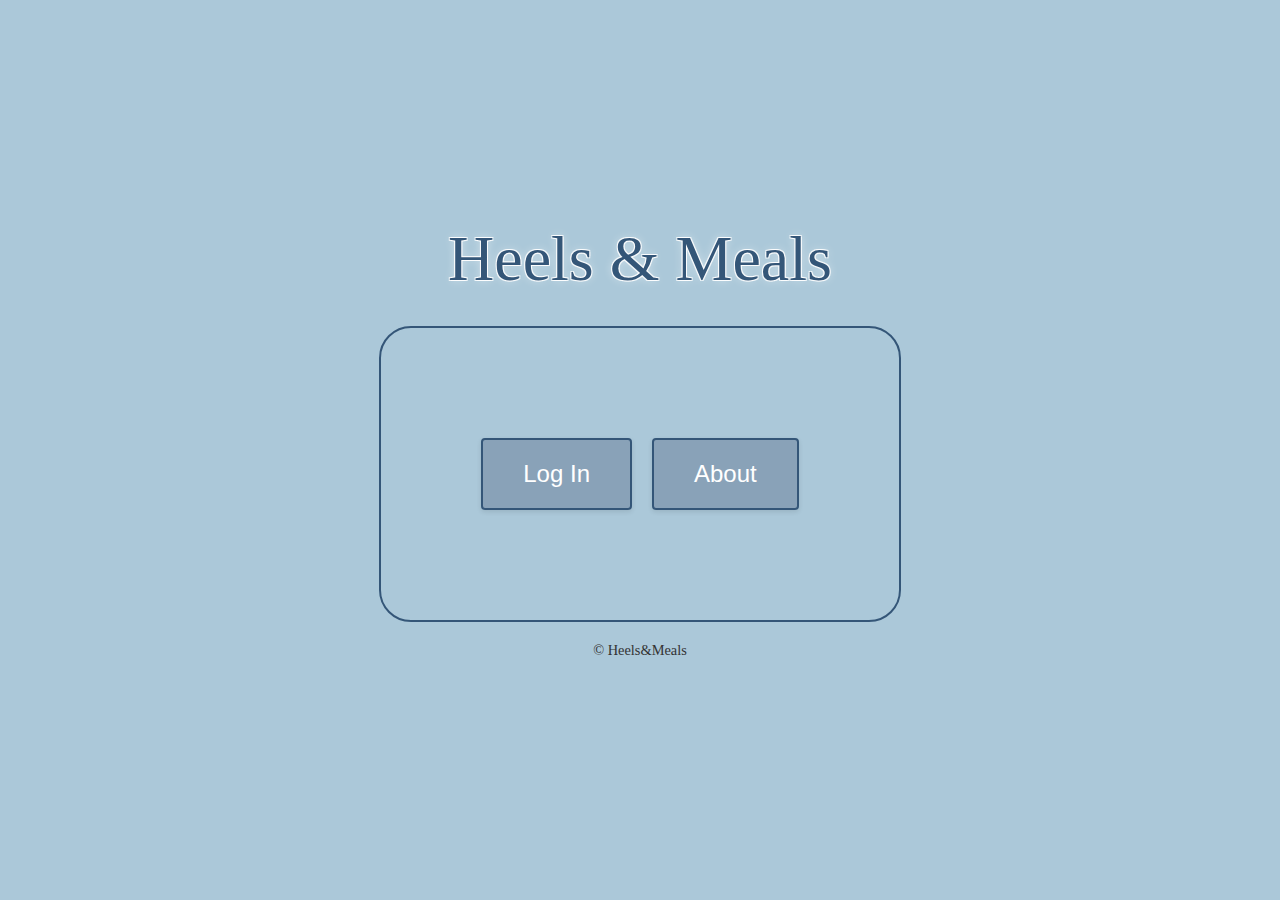
<file: index.html>
<!DOCTYPE html>
<html lang="en">
<head>
    <meta charset="utf-8">
    <title>Heels&Meels</title>
    <meta name="author" content="Adtile">
    <meta name="viewport" content="width=device-width,initial-scale=1">
    <link rel="stylesheet" href="css/styles.css">
</head>
<body>

  <div id="title">Heels & Meals</div>

  <main>
    <!--Buttons for login, about-->
    <div id = "main_shadow_box">
      <div class = "main_buttons">
    <button id = "login" type="button" onclick="toggleLoginForm()">Log In</button>
    <!--directs to onyen page most likely-->
    <button id = "about" type="button" onclick="toggleAboutInfo()">About</button>
  </div>
    <div id="loginForm" style="display:none;">
      <input type="text" id="username" placeholder="ONYEN">
      <input type="password" id="password" placeholder="Password">
      <form action="home.html" method="get">
        <button type="submit">Continue</button>
      </form><!--change to go to home page-->
    </div>
    <div id="aboutinfo" style="display:none;">
      <p>Heels and Meals is a platform that allows students to get more affordable meals while reducing food waste.
        We were inspired by an app we used in Copenhagen, Too Good To Go, in which  people can buy food at a reduced price 
        from restaurants in big cities that might go to waste otherwise. This can aid in finding the solution to 
        the problems of food waste and food insecurity. Since it mainly works in bigger cities, we wanted to build a 
        platform that works for students in our university.</p>
    </div>
</div>
  </main>


  <footer>
    <p class = "footertext">
        &copy; Heels&Meals
    </p>
  </footer>
  <script src="javascript/script.js"></script>
</body>
</html>
</file>
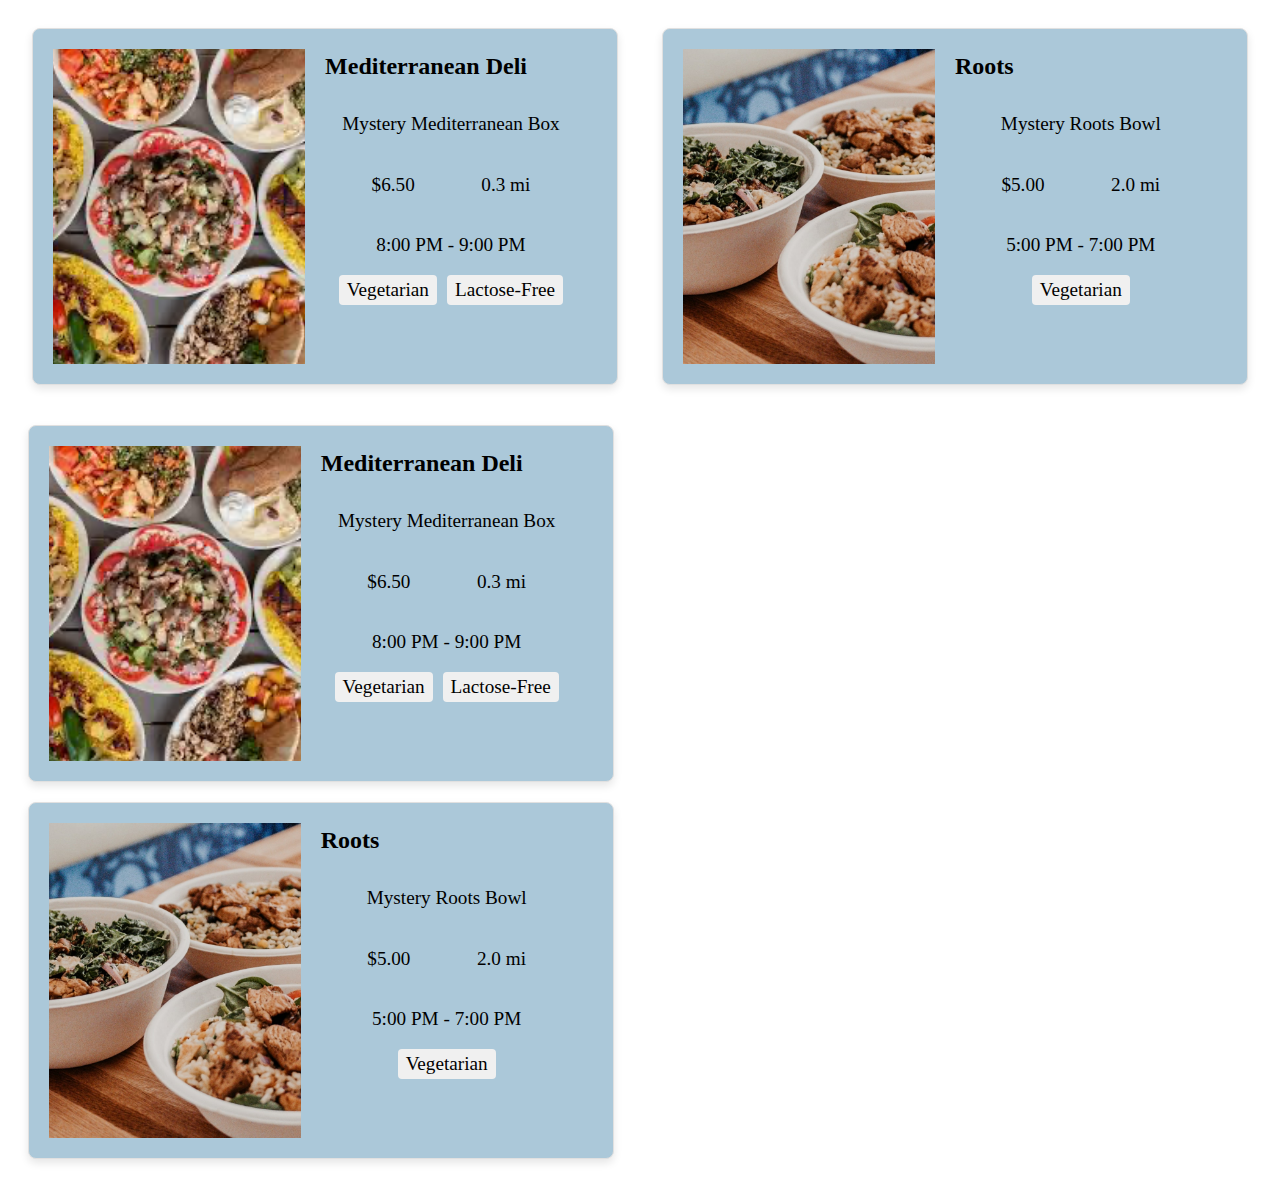
<file: businessCards.html>
<!DOCTYPE html>
<html lang="en">
<head>
    <meta charset="utf-8">
    <title>Heels&Meels</title>
    <meta name="author" content="Adtile">
    <meta name="viewport" content="width=device-width,initial-scale=1">
    <link rel="stylesheet" href="css/businessCards.css">

</head>
<body>
    <div class = "container">
    <div class="card-container">
        <div class="card">
            <div class="card-image">
                <img src="meddeli.png" alt="Mediterranean">
            </div>
            <div class="card-text">
                <h3 class = "title">Mediterranean Deli</h3>
                <div class = "content">
                <p class = "description">Mystery Mediterranean Box</p>
                <div class="price-distance">  <!-- Add this container -->
                    <p>$6.50</p>
                    <p>0.3 mi</p>
                </div>
                <p class = "time">8:00 PM - 9:00 PM</p>
                <div class = "filters">
                    <p>Vegetarian</p>
                    <p>Lactose-Free</p>
                </div>
            </div>
            </div>
        </div>
    
        <div class="card">
            <div class="card-image">
                <img src="roots-banner.jpg" alt="Roots">
            </div>
            <div class="card-text">
                <h3 class= "title">Roots</h3>
                <div class = "content">
                <p class = "description">Mystery Roots Bowl</p>
                <div class="price-distance">  <!-- Add this container -->
                    <p>$5.00</p>
                    <p>2.0 mi</p>
                </div>
                <p class = "time">5:00 PM - 7:00 PM</p>
                <div class = "filters">
                    <p>Vegetarian</p>
                </div>
            </div>
            </div>
        </div>
    </div>


    <div class="card-container"></div>
        <div class="card">
            <div class="card-image">
                <img src="meddeli.png" alt="Mediterranean">
            </div>
            <div class="card-text">
                <h3 class = "title">Mediterranean Deli</h3>
                <div class = "content">
                <p class = "description">Mystery Mediterranean Box</p>
                <div class="price-distance">  <!-- Add this container -->
                    <p>$6.50</p>
                    <p>0.3 mi</p>
                </div>
                <p class = "time">8:00 PM - 9:00 PM</p>
                <div class = "filters">
                    <p>Vegetarian</p>
                    <p>Lactose-Free</p>
                </div>
            </div>
            </div>
        </div>
    
        <div class="card">
            <div class="card-image">
                <img src="roots-banner.jpg" alt="Roots">
            </div>
            <div class="card-text">
                <h3 class= "title">Roots</h3>
                <div class = "content">
                <p class = "description">Mystery Roots Bowl</p>
                <div class="price-distance">  <!-- Add this container -->
                    <p>$5.00</p>
                    <p>2.0 mi</p>
                </div>
                <p class = "time">5:00 PM - 7:00 PM</p>
                <div class = "filters">
                    <p>Vegetarian</p>
                </div>
            </div>
            </div>
        </div>
    </div>
</body>
</html>
</file>
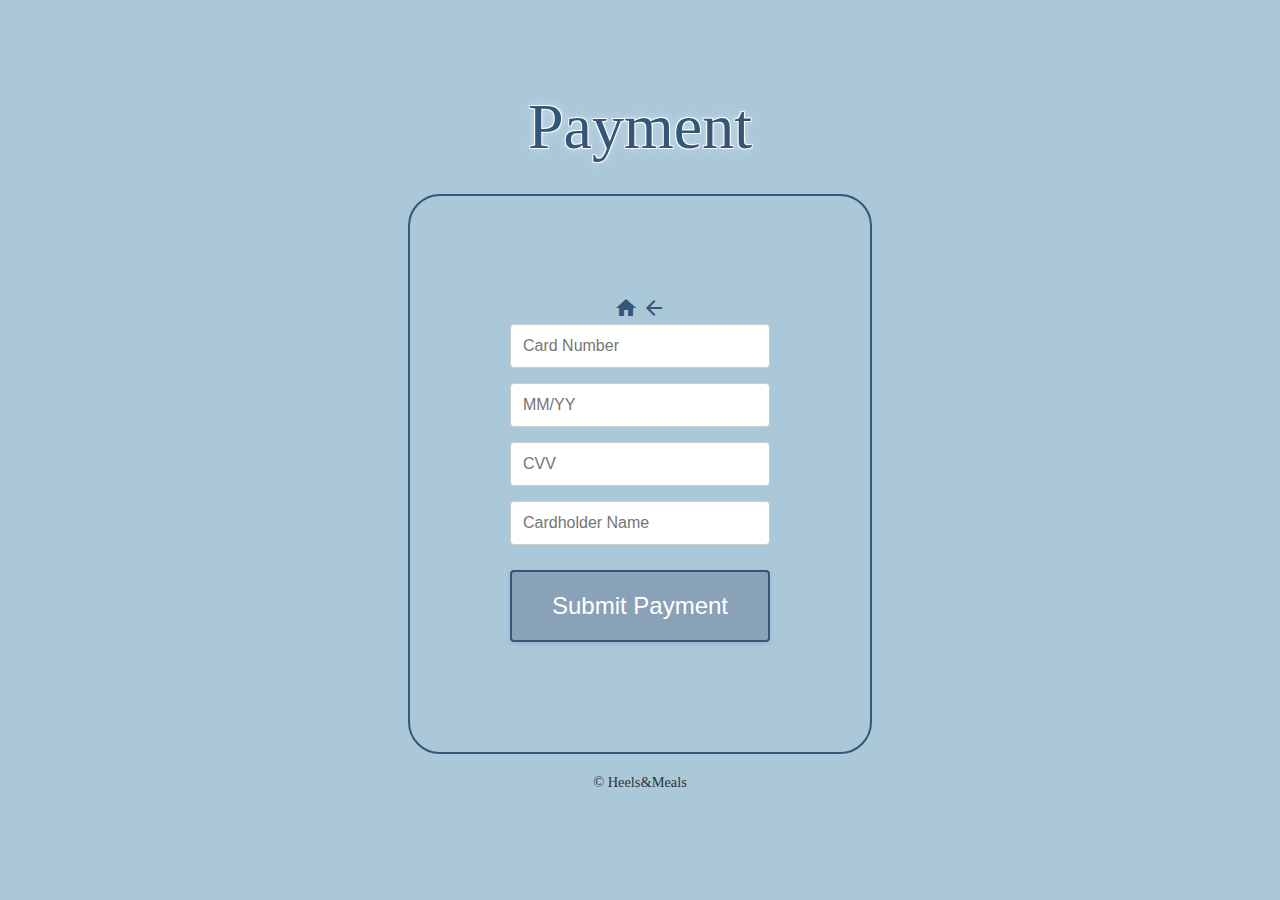
<file: payment.html>
<!DOCTYPE html>
<html lang="en">
<head>
    <meta charset="utf-8">
    <title>Heels&Meels - Payment</title>
    <meta name="viewport" content="width=device-width,initial-scale=1">
    <link rel="stylesheet" href="css/styles.css">
    <link href="https://fonts.googleapis.com/icon?family=Material+Icons" rel="stylesheet">
</head>
<body>
    <div id="title">Payment</div>

    <main>
        <div id="main_shadow_box">
            <div class="navButtons">
                <span class="material-icons" onclick="window.location.href ='home.html'">home</span>
                <span class="material-icons" onclick="window.history.back()">arrow_back</span>
            </div>
            <div id="paymentForm">
                <input type="text" placeholder="Card Number">
                <input type="text" placeholder="MM/YY">
                <input type="text" placeholder="CVV">
                <input type="text" placeholder="Cardholder Name">
                <button id="submitButton" type="button" onclick="showConfirmation()">Submit Payment</button>
            </div>
            <div id="confirmationMessage" style="display:none;">
                <p>Payment Successful!</p>
                <p>Your order will be ready for pickup at <span id="pickupTime"></span></p>
                <form action="home.html" method="get">
                    <button type="submit">Return Home</button>
                </form>
            </div>
        </div>
    </main>

    <footer>
        <p class="footertext">&copy; Heels&Meals</p>
    </footer>

    <script>
        function showConfirmation() {
            // Hide payment form
            document.getElementById('paymentForm').style.display = 'none';
            // Show confirmation
            document.getElementById('confirmationMessage').style.display = 'block';
            // Calculate pickup time (20 minutes from now)
            const pickupTime = new Date(new Date().getTime() + 20 * 60000);
            document.getElementById('pickupTime').textContent = 
                pickupTime.toLocaleTimeString([], {hour: '2-digit', minute:'2-digit'});
        }
    </script>
</body>
</html>
</file>
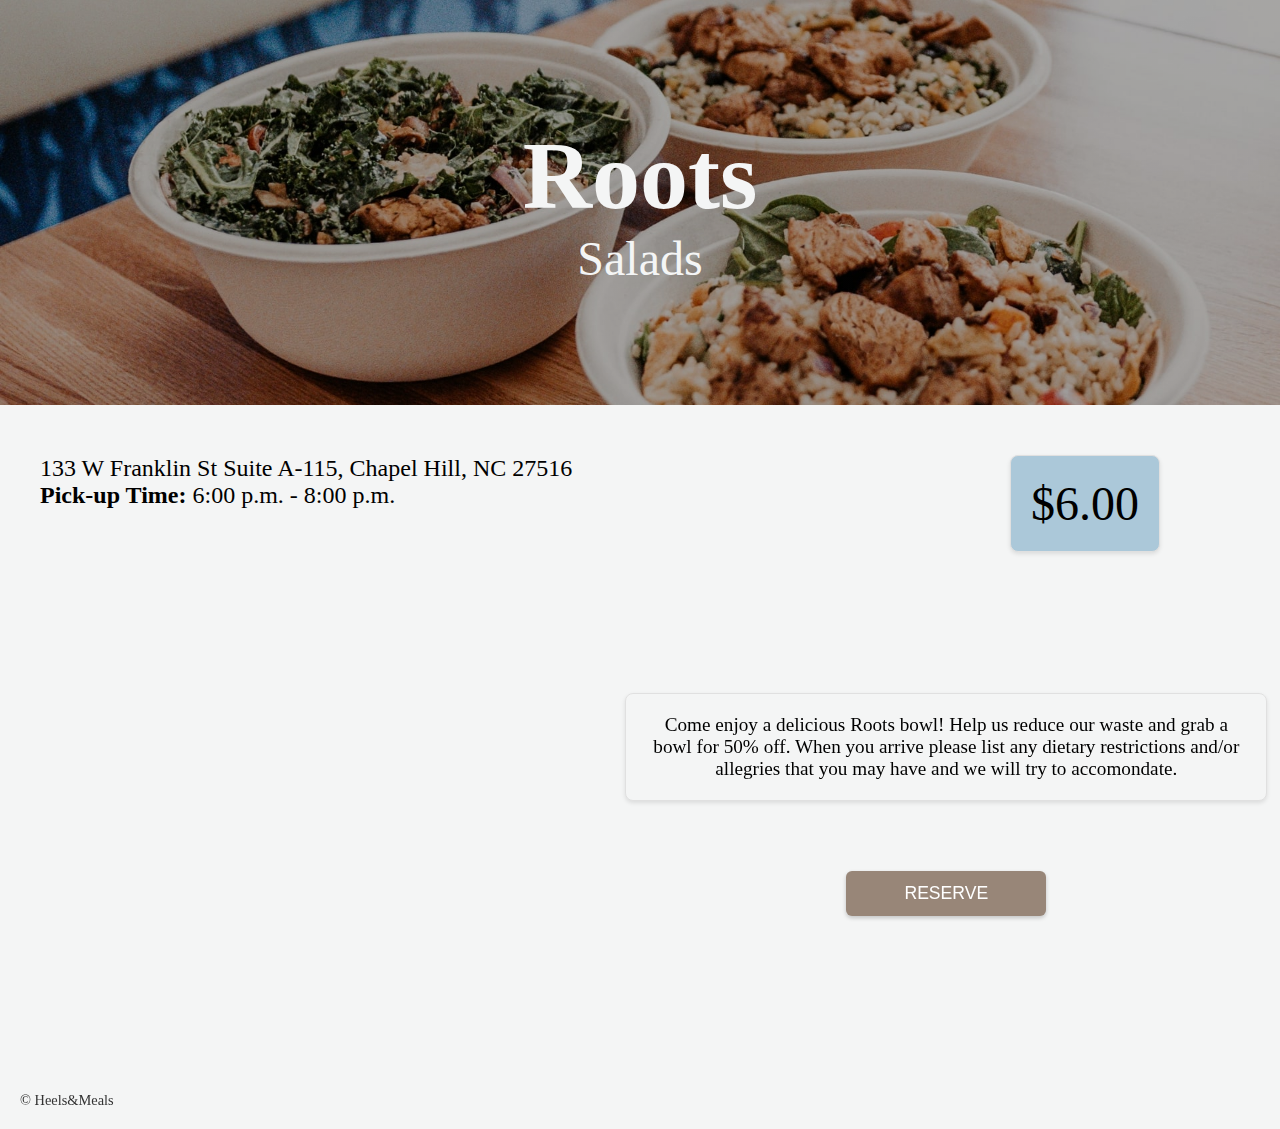
<file: roots.html>
<!DOCTYPE html>
<html lang="en">
<head>
    <meta charset="utf-8">
    <title>Heels&Meels</title>
    <meta name="author" content="Adtile">
    <meta name="viewport" content="width=device-width,initial-scale=1">
    <link rel="stylesheet" href="css/roots.css">

</head>
<body>
    <div class="roots-image">
        <div class="roots-text">
          <h1>Roots</h1>
          <p>Salads</p>
        </div>
</div>


  <main>
    <div class = "main_info">
        <div class = "pickup">
            <p class = "information">133 W Franklin St Suite A-115, Chapel Hill, NC 27516</p>
            <p class = "information"><b>Pick-up Time:</b> 6:00 p.m. - 8:00 p.m.</p>
        </div>
        <div class = "price">
            <p class = "information" id = "price">$6.00</p>
        </div>
    </div>

    <div class = "maps">
    <iframe src="https://www.google.com/maps/embed?pb=!1m18!1m12!1m3!1d51702.72997119127!2d-79.13361705136722!3d35.912203099999985!2m3!1f0!2f0!3f0!3m2!1i1024!2i768!4f13.1!3m3!1m2!1s0x89acc3c8b2e90bbd%3A0x6c852c8799053d7!2sRoots%20Natural%20Kitchen!5e0!3m2!1sen!2sus!4v1730582454285!5m2!1sen!2sus" width="600" height="450" style="border:0;" allowfullscreen="" loading="lazy" referrerpolicy="no-referrer-when-downgrade"></iframe>
      <div class = "infoandreserve">
    <div class = "roots-information">
        <p>Come enjoy a delicious Roots bowl! Help us reduce our waste and grab a bowl for 50% off. When you arrive please list any dietary restrictions and/or allegries that you may have and we will try to accomondate.</p>
    </div>

    <div class = "reserve">
    <button onclick = "window.location.href='payment.html'">
      RESERVE
    </button>
  </div>
  </div>
</div>

  </main>


  <footer>
    <p class = "footertext">
        &copy; Heels&Meals
    </p>
  </footer>
    
</body>
</html>
</file>
<file: css/styles.css>
*{
  margin: 0;
  padding: 0;
}

body, html {
  margin: 0;
  padding: 0;
  display: flex;
  flex-direction: column; 
  align-items: center;
  justify-content: center;
  height: 100vh; 
  background-color: #ABC8D9;
  text-align: center; 

}

#title {
  font-size: 4em;
  margin-bottom: 30px;
  color: #345678;
  text-shadow: 
    -1px -1px 0 rgba(255,255,255,0.8),
    1px -1px 0 rgba(255,255,255,0.8),
    -1px 1px 0 rgba(255,255,255,0.8),
    1px 1px 0 rgba(255,255,255,0.8),
    0 0 10px rgba(255,255,255,0.5);
}

button {
  margin: 10px 0;
  padding: 20px 40px;
  font-size: 1.5em;
  border-radius: 0.5rem;
  background-color: #89A2B8;
  color: white;
  border: 2px solid #345678;
  transition: all 0.3s ease;
  box-shadow: 0 2px 5px rgba(0, 0, 0, 0.1);
}

button:hover {
  background-color: #345678;
  color: white;
  transform: translateY(-2px);
  box-shadow: 0 4px 8px rgba(0, 0, 0, 0.2);
}

button:active {
  transform: translateY(0);
  box-shadow: 0 2px 4px rgba(0, 0, 0, 0.1);
}


#submitButton {
  background-color: #89A2B8;
  border-radius: 0.5rem;
  color: #345678;
  border: 2px solid #345678;
}

#main_shadow_box {
  display: flex;
  flex-direction: column;
  align-items: center;
  justify-content: center;
  text-align: center;
  border: 2px solid;
  padding: 100px;
  border-radius: 2rem;
  color: #345678;
}

.main_buttons{
  display: flex;
  flex-direction: row;
}

#loginForm {
  display: none; /* hidden until clicked */
  margin-top: 20px;
  flex-direction: column;
  align-items: center;
}

#loginForm input {
  margin: 5px 0;
  padding: 10px;
  font-size: 1em;
  width: 200px;
  border-radius: .25rem;
  border: 1px solid #ccc;
}

button {
  margin: 10px 0;
  padding: 20px 40px;
  font-size: 1.5em;
  border-radius: .25rem;
}

#login{
  margin-right: 20px;
}

.footertext {
  bottom: 0;
  left: 0;
  padding: 20px;
  font-size: 0.9em;
  color: #333;
}

#paymentForm {
    display: flex;
    flex-direction: column;
    align-items: center;
    gap: 15px;  /* Adds consistent vertical spacing between elements */
    width: 100%;
    max-width: 300px;  /* Limits the form width for larger screens */
    margin: 0 auto;    /* Centers the form horizontally */
}

#paymentForm input {
    margin: 0;         /* Remove default margins */
    padding: 12px;
    font-size: 1em;
    width: 100%;       /* Make inputs fill the form width */
    border-radius: .25rem;
    border: 1px solid #ccc;
    box-sizing: border-box;  /* Includes padding in width calculation */
}

#paymentForm button {
    width: 100%;       /* Make button match input width */
}

.navButtons{
  cursor: pointer;
  color:#345678;
}

#submitButton{
  background-color: #89A2B8;
  border-radius: .25rem;
  color: white;
  border: 2px solid #345678;
}

#submitButton:hover{
  background-color: #345678;
  color: white;
}

#aboutinfo{
  display: none;
  max-width: 300px;
  margin: 0 auto;
  padding: 15px;
  text-align: center;
  line-height: 1.5;
  font-size: 15px;
}
</file>
<file: css/businessCards.css>
.card{
width: 43%; 
height: 35vh;
min-width: 250px;
font-size: 1em;
padding: 20px;
background-color: #ABC8D9;
border-radius: 8px;
box-shadow: 0 2px 4px rgba(0, 0, 0, 0.1);
border: 1px solid #e0e0e0;
transition: transform 0.3s ease;
}


.card:hover {
    transform: scale(1.05);
}

.card-container{
    display: flex;
    flex-direction: row;
    justify-content: space-evenly;
}

.card {
    display: flex;
    margin: 20px;
    box-shadow: 0 4px 8px rgba(0,0,0,0.1);
}

.card-image {
    flex: 1;
    min-height: 200px; /* Adjust as needed */
}

.card-image img {
    width: 100%;
    height: 100%;
    object-fit: cover;
}

.card-text {
    flex: 1;
    padding: 20px;
    padding-top: 10px;  /* Reduce top padding */
    /* OR */
    margin-top: -30px;
}

.price-distance {
    display: flex;
    justify-content: space-evenly;  /* Spreads items apart */
    /* OR */
    gap: 20px;  /* Fixed space between items */
}
.filters {
    margin-top: auto;  /* This pushes the filters to the bottom */
    display: flex;
    justify-content: center;  /* Centers the filters horizontally */
    gap: 10px;  /* Adds space between filter items */
    width: 100%;
}

.filters p {
    margin: 0;
    padding: 4px 8px;
    background-color: #f0f0f0;  /* Optional: adds a background to each filter */
    border-radius: 4px;  /* Optional: rounds the corners */
}

.time {
    display: flex;
    justify-content: center;
}
.description {
    display: flex;
    justify-content: center;
}

.content {
    display: flex;
    flex-direction: column;
    justify-content: center;
    font-size: 1.2em;
    margin-top: -10px;
}
.title {
    font-size: 1.5em;
}
</file>
<file: css/roots.css>
body, html {
    height: 100%;
    background-color: #F4F5F5;
}

*{
  margin: 0;
  padding: 0;
}

/* The hero image */
.roots-image {
  background-image: linear-gradient(rgba(0, 0, 0, 0.25), rgba(0, 0, 0, 0.25)), url("/roots-banner.jpg");

  height: 45%;
  background-position: center;
  background-repeat: no-repeat;
  background-size: cover;
  position: relative;
}

.roots-text {
  text-align: center;
  position: absolute;
  top: 50%;
  left: 50%;
  transform: translate(-50%, -50%);
  color: #F4F5F5;
  font-size: 3em;
}

.footertext {
    bottom: 0;
    left: 0;
    padding: 20px;
    font-size: 0.9em;
    color: #333;
  }

.main_info{
    display: flex;
    flex-direction: row;
    justify-content: space-between;
    margin: 20px;
    margin-top: 50px;
}

.information{
    font-size: 1.5em;
    margin-left: 20px;;
}

#price{
    margin-right: 100px;
    font-size: 3em;
    padding: 20px;
    background-color: #ABC8D9;
    border-radius: 8px;
    box-shadow: 0 2px 4px rgba(0, 0, 0, 0.1);
    border: 1px solid #e0e0e0;
    transition: transform 0.3s ease;
}

#price:hover {
    transform: scale(1.05);
}

.roots-information {
  max-width: 600px;
  width: 100%; 
  margin: 0 auto;
  display: flex;
  justify-content: center;
  font-size: 1.2em;
  text-align: center;
  border: 2px solid #333; 
  border-radius: 10px; 
  padding: 20px;
}

.roots-information {
    padding: 20px;
    background-color: #F4F5F5;
    border-radius: 8px;
    box-shadow: 0 2px 4px rgba(0, 0, 0, 0.1);
    border: 1px solid #e0e0e0;
    margin: 20px 0;
}

main{
  display: flex;
  flex-direction: column;
}

button {
    width: 200px;
    margin: 5px;
    padding: 12px 24px;
    font-size: 1.1em;
    border-radius: 6px;
    margin-top: 50px;
    background-color: #988678;
    color: white;
    border: none;
    cursor: pointer;
    transition: all 0.3s ease;
    box-shadow: 0 2px 4px rgba(0, 0, 0, 0.2);
}

button:hover {
    background-color: #D9C0AB;
    transform: translateY(-2px);
    box-shadow: 0 4px 8px rgba(0, 0, 0, 0.2);
}

button:active {
    transform: translateY(0);
    box-shadow: 0 2px 4px rgba(0, 0, 0, 0.2);
}

.reserve{
  display: flex;
  justify-content: center;
}

.maps{
  display: flex;
  justify-content: space-evenly;
  flex-direction: row;
  margin-bottom: 50px;
}

.infoandreserve{
  display: flex;
  flex-direction: column;
  align-items: center;
  justify-content: center;

}
</file>
